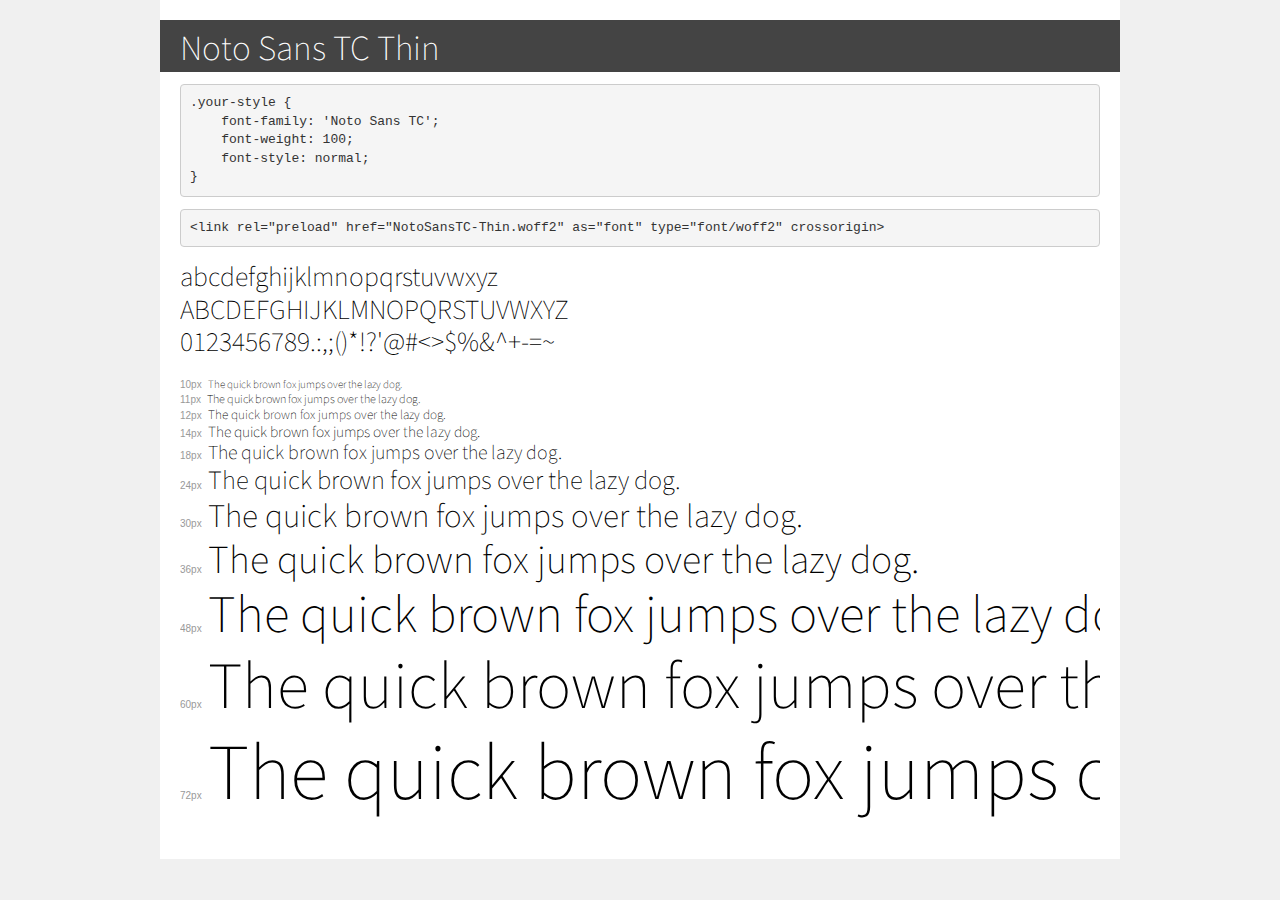
<file: fonts/demo.html>
<!DOCTYPE html>
<html lang="en">
<head>
    <meta charset="utf-8">
    <meta http-equiv="X-UA-Compatible" content="IE=edge">
    <meta name="viewport" content="width=device-width, initial-scale=1">
    <meta name="robots" content="noindex, noarchive">
    <meta name="format-detection" content="telephone=no">
    <title>Transfonter demo</title>
    <link href="stylesheet.css" rel="stylesheet">
    <style>
        /*
        http://meyerweb.com/eric/tools/css/reset/
        v2.0 | 20110126
        License: none (public domain)
        */
        html, body, div, span, applet, object, iframe,
        h1, h2, h3, h4, h5, h6, p, blockquote, pre,
        a, abbr, acronym, address, big, cite, code,
        del, dfn, em, img, ins, kbd, q, s, samp,
        small, strike, strong, sub, sup, tt, var,
        b, u, i, center,
        dl, dt, dd, ol, ul, li,
        fieldset, form, label, legend,
        table, caption, tbody, tfoot, thead, tr, th, td,
        article, aside, canvas, details, embed,
        figure, figcaption, footer, header, hgroup,
        menu, nav, output, ruby, section, summary,
        time, mark, audio, video {
            margin: 0;
            padding: 0;
            border: 0;
            font-size: 100%;
            font: inherit;
            vertical-align: baseline;
        }
        /* HTML5 display-role reset for older browsers */
        article, aside, details, figcaption, figure,
        footer, header, hgroup, menu, nav, section {
            display: block;
        }
        body {
            line-height: 1;
        }
        ol, ul {
            list-style: none;
        }
        blockquote, q {
            quotes: none;
        }
        blockquote:before, blockquote:after,
        q:before, q:after {
            content: '';
            content: none;
        }
        table {
            border-collapse: collapse;
            border-spacing: 0;
        }
        /* demo styles */
        body {
            background: #f0f0f0;
            color: #000;
        }
        .page {
            background: #fff;
            width: 920px;
            margin: 0 auto;
            padding: 20px 20px 0 20px;
            overflow: hidden;
        }
        .font-container {
            overflow-x: auto;
            overflow-y: hidden;
            margin-bottom: 40px;
            line-height: 1.3;
            white-space: nowrap;
            padding-bottom: 5px;
        }
        h1 {
            position: relative;
            background: #444;
            font-size: 32px;
            color: #fff;
            padding: 10px 20px;
            margin: 0 -20px 12px -20px;
        }
        .letters {
            font-size: 25px;
            margin-bottom: 20px;
        }
        .s10:before {
            content: '10px';
        }
        .s11:before {
            content: '11px';
        }
        .s12:before {
            content: '12px';
        }
        .s14:before {
            content: '14px';
        }
        .s18:before {
            content: '18px';
        }
        .s24:before {
            content: '24px';
        }
        .s30:before {
            content: '30px';
        }
        .s36:before {
            content: '36px';
        }
        .s48:before {
            content: '48px';
        }
        .s60:before {
            content: '60px';
        }
        .s72:before {
            content: '72px';
        }
        .s10:before, .s11:before, .s12:before, .s14:before,
        .s18:before, .s24:before, .s30:before, .s36:before,
        .s48:before, .s60:before, .s72:before {
            font-family: Arial, sans-serif;
            font-size: 10px;
            font-weight: normal;
            font-style: normal;
            color: #999;
            padding-right: 6px;
        }
        pre {
            display: block;
            padding: 9px;
            margin: 0 0 12px;
            font-family: Monaco, Menlo, Consolas, "Courier New", monospace;
            font-size: 13px;
            line-height: 1.428571429;
            color: #333;
            font-weight: normal;
            font-style: normal;
            background-color: #f5f5f5;
            border: 1px solid #ccc;
            overflow-x: auto;
            border-radius: 4px;
        }
        /* responsive */
        @media (max-width: 959px) {
            .page {
                width: auto;
                margin: 0;
            }
        }
    </style>
</head>
<body>
<div class="page">
    <div class="demo">
        <h1 style="font-family: 'Noto Sans TC'; font-weight: 100; font-style: normal;">Noto Sans TC Thin</h1>
        <pre title="Usage">.your-style {
    font-family: 'Noto Sans TC';
    font-weight: 100;
    font-style: normal;
}</pre>
        <pre title="Preload (optional)">
&lt;link rel=&quot;preload&quot; href=&quot;NotoSansTC-Thin.woff2&quot; as=&quot;font&quot; type=&quot;font/woff2&quot; crossorigin&gt;</pre>
        <div class="font-container" style="font-family: 'Noto Sans TC'; font-weight: 100; font-style: normal;">
            <p class="letters">
                abcdefghijklmnopqrstuvwxyz<br>
ABCDEFGHIJKLMNOPQRSTUVWXYZ<br>
                0123456789.:,;()*!?'@#&lt;&gt;$%&^+-=~
            </p>
            <p class="s10" style="font-size: 10px;">The quick brown fox jumps over the lazy dog.</p>
            <p class="s11" style="font-size: 11px;">The quick brown fox jumps over the lazy dog.</p>
            <p class="s12" style="font-size: 12px;">The quick brown fox jumps over the lazy dog.</p>
            <p class="s14" style="font-size: 14px;">The quick brown fox jumps over the lazy dog.</p>
            <p class="s18" style="font-size: 18px;">The quick brown fox jumps over the lazy dog.</p>
            <p class="s24" style="font-size: 24px;">The quick brown fox jumps over the lazy dog.</p>
            <p class="s30" style="font-size: 30px;">The quick brown fox jumps over the lazy dog.</p>
            <p class="s36" style="font-size: 36px;">The quick brown fox jumps over the lazy dog.</p>
            <p class="s48" style="font-size: 48px;">The quick brown fox jumps over the lazy dog.</p>
            <p class="s60" style="font-size: 60px;">The quick brown fox jumps over the lazy dog.</p>
            <p class="s72" style="font-size: 72px;">The quick brown fox jumps over the lazy dog.</p>
        </div>
    </div>

</div>
</body>
</html>
</file>
<file: fonts/stylesheet.css>
@font-face {
    font-family: 'Noto Sans TC';
    src: url('NotoSansTC-Thin.woff2') format('woff2'),
        url('NotoSansTC-Thin.woff') format('woff');
    font-weight: 100;
    font-style: normal;
    font-display: swap;
}
</file>
